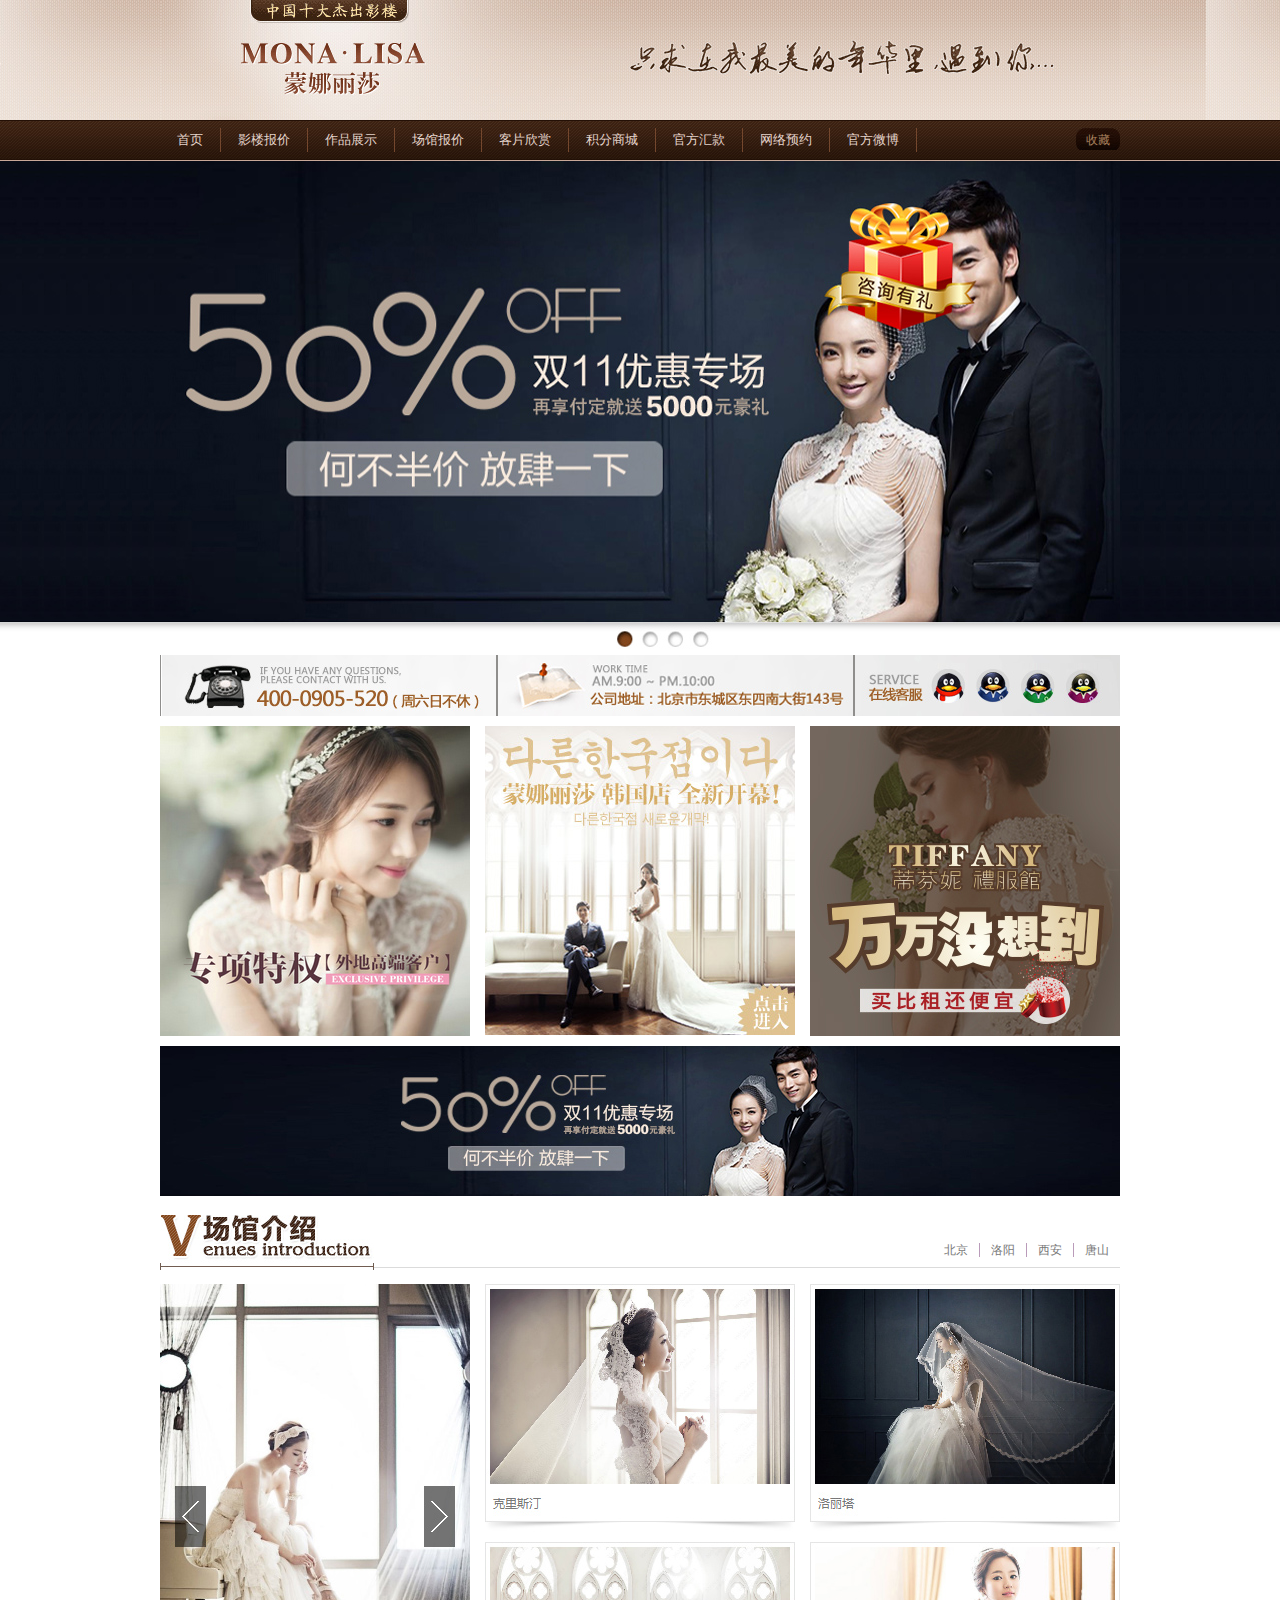
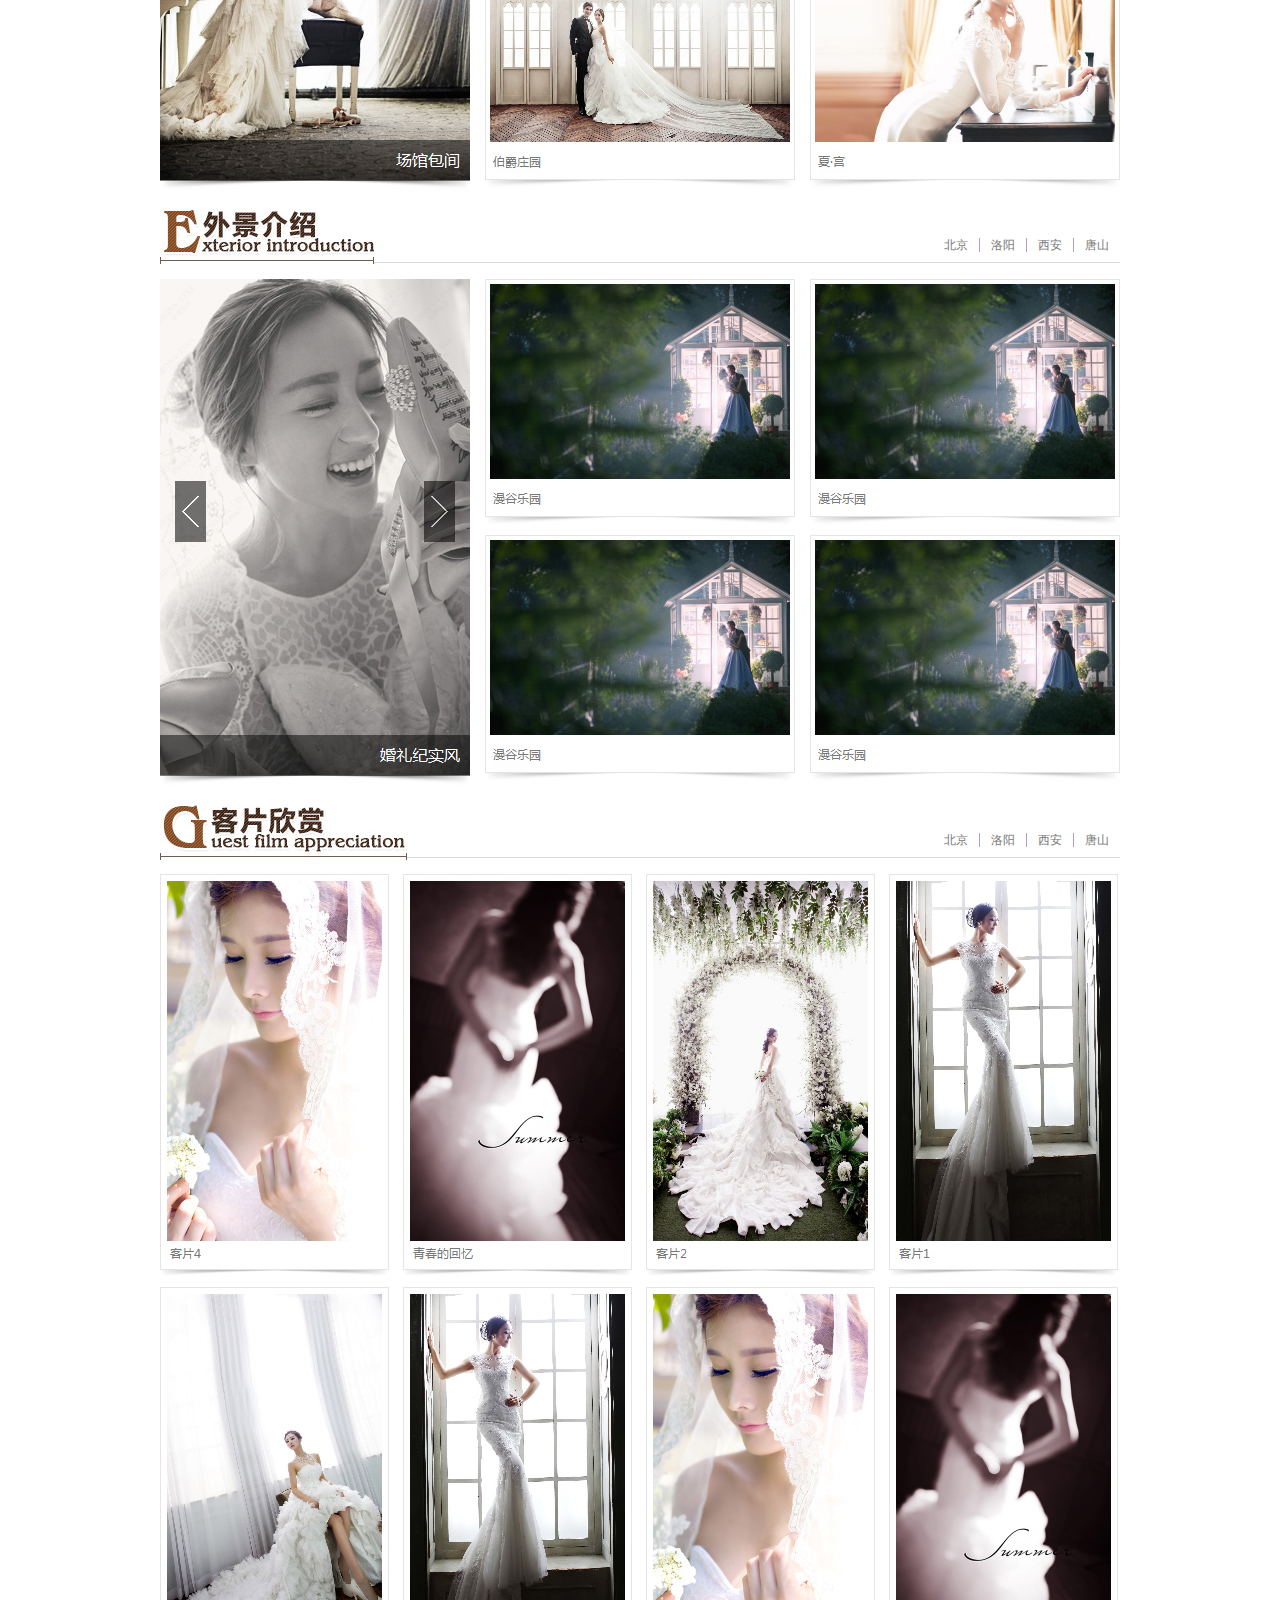
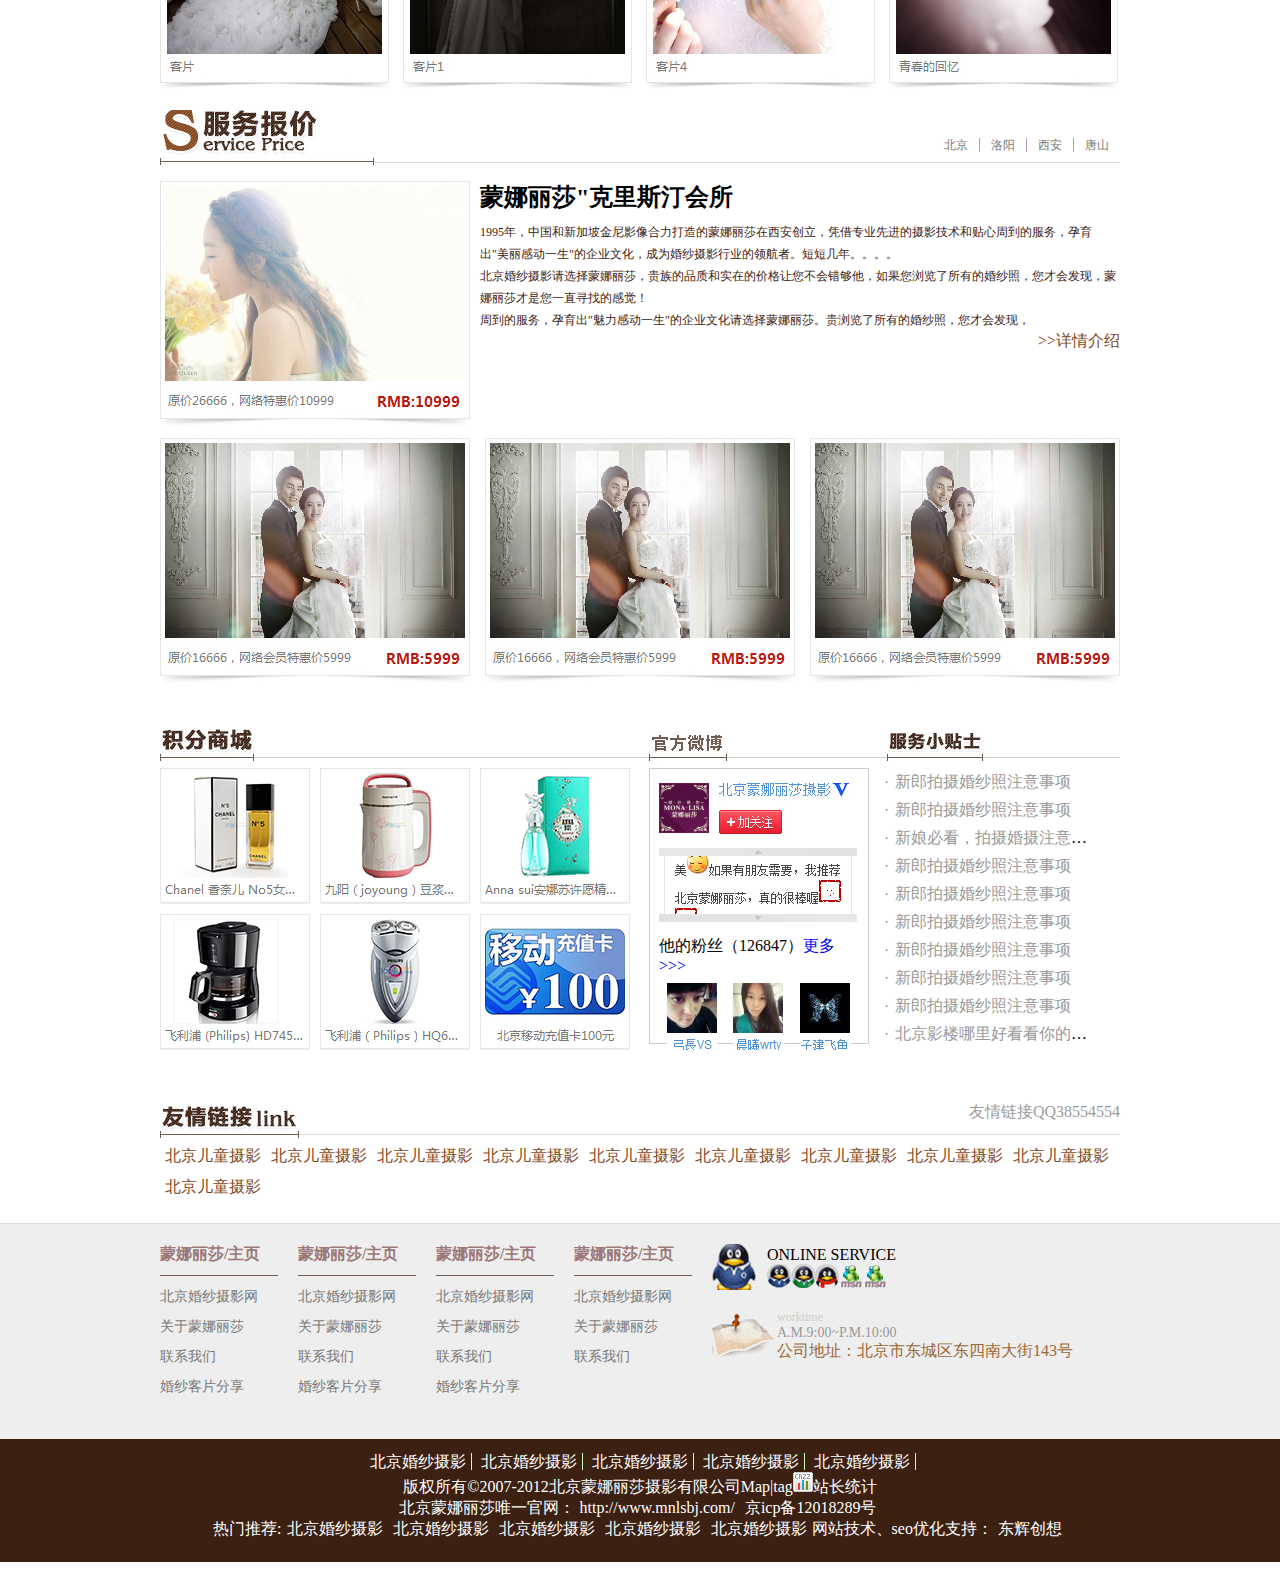
<file: index.html>
﻿<!doctype html>
<html>
<head>
<meta charset="utf-8">
<title>无标题文档</title>
<link href="css/base.css" rel="stylesheet" />
<link href="css/index.css" rel="stylesheet" />
</head>

<body>
<div class="box">
	<div class="head">
    	<div class="head-c">
    		<div class="wraper">
            	<img src="images/head-t-bg.jpg" alt="" />
            </div>
        </div>
        <div class="head-t">
        	<div class="wraper clearFix">
                <div class="fl"> 
                    <ul class="clearFix">
                        <li><a href="#">首页</a></li>
                        <li><a href="#">影楼报价</a></li>
                        <li><a href="#">作品展示</a></li>
                        <li><a href="#">场馆报价</a></li>
                        <li><a href="#">客片欣赏</a></li>
                        <li><a href="#">积分商城</a></li>
                        <li><a href="#">官方汇款</a></li>
                        <li><a href="#">网络预约</a></li>
                        <li><a href="#">官方微博</a></li>
                    </ul>
                </div>    
                <div class="head-t-r fr">
                	<a href="#">收藏</a>
               	</div>	
        	</div>
        </div>
        <div class="head-b">
        	<div class="wraper">
            	<img src="images/head-b-bg.jpg" alt="" />   
    		</div>
        </div>
    </div>
    <div class="content wraper">
        <div class="content-top clearFix">
       		<div class="clearFix" style="width:980px;">
                <a href="#"><img src="images/phone.jpg" alt="" /></a>
                <a class="r" href="#"><img src="images/time.jpg" alt="" /></a>
                <a href="#"><img src="images/inline.jpg" alt="" /></a>
        </div>
        </div>
        <div class="content-two clearFix">
        	<ul>
            	<li>
                	<a href="#"><img src="images/conrent-one.jpg" alt="" /></a>
                </li>
                <li>
                	<a href="#"><img src="images/content-two.jpg" alt="" /></a>
                </li>
                <li>
                	<a href="#"><img src="images/content-three.jpg" alt="" /></a>
                </li>
            </ul>
        </div>
        <div>
        	<a href="#"><img src="images/content-four.jpg" alt="" style="margin-bottom:9px;" /></a>
        </div>
        <div class="explain clearFix wraper">
        	<div class="explain-l fl">
            	<img src="images/logo-1.jpg" alt="" />	
            </div>
            <div class="explain-r fr">
            	<ul>
                	<li><a class="r" href="#">北京</a></li>
                    <li><a href="#">洛阳</a></li>
                    <li><a href="#">西安</a></li>
                    <li><a href="#">唐山</a></li>
                </ul>
            </div>
        </div>
        <div class=" house clearFix">
        	<div class="house-l fl">
            	<a href="#"><img src="images/house-l.jpg" alt=""  /></a>
            </div>
            <div class="house-r fr"> 	
                <div><a href="#"><img src="images/house-r1.jpg" alt="" /></a></div>
                <div><a href="#"><img src="images/house-r2.jpg" alt="" /></a></div>
               	<div><a href="#"><img src="images/house-r3.jpg" alt="" /></a></div>
                <div><a href="#"><img src="images/house-r4.jpg" alt="" /></a></div>
            </div>    
        </div>
        <div class="explain clearFix">
        	<div class="explain-l fl">
            	<img src="images/logo-2.jpg" alt="" />	
            </div>
            <div class="explain-r fr">
            	<ul>
                	<li><a class="r" href="#">北京</a></li>
                    <li><a href="#">洛阳</a></li>
                    <li><a href="#">西安</a></li>
                    <li><a href="#">唐山</a></li>
                </ul>
            </div>
        </div>
        <div class="location clearFix">
        	<div class="location-l fl">
            	<a href="#"><img src="images/location-l.jpg" alt=""  /></a>
            </div>
            <div class="location-r fr"> 	
                <div><a href="#"><img src="images/location-r1.jpg" alt="" /></a></div>
                <div><a href="#"><img src="images/location-r1.jpg" alt="" /></a></div>
               	<div><a href="#"><img src="images/location-r1.jpg" alt="" /></a></div>
                <div><a href="#"><img src="images/location-r1.jpg" alt="" /></a></div>
            </div>
        </div>
        <div class="explain clearFix">
        	<div class="explain-l fl">
            	<img src="images/logo-3.jpg" alt="" />	
            </div>
            <div class="explain-r fr">
            	<ul>
                	<li><a class="r" href="#">北京</a></li>
                    <li><a href="#">洛阳</a></li>
                    <li><a href="#">西安</a></li>
                    <li><a href="#">唐山</a></li>
                </ul>
            </div>
        </div>
        <div class="boxphoto clearFix">
        	<div class="clearFix box-photo">  
                <div><a href="#"><img src="images/box1.jpg" alt="" /></a></div>
                <div><a href="#"><img src="images/box3.jpg" alt="" /></a></div>
                <div><a href="#"><img src="images/box5.jpg" alt="" /></a></div>
                <div><a href="#"><img src="images/box2.jpg" alt="" /></a></div>
                <div><a href="#"><img src="images/box4.jpg" alt="" /></a></div>
                <div><a href="#"><img src="images/box2.jpg" alt="" /></a></div>
                <div><a href="#"><img src="images/box1.jpg" alt="" /></a></div>
                <div><a href="#"><img src="images/box3.jpg" alt="" /></a></div>
       		</div>
        </div>
        <div class="explain clearFix">
        	<div class="explain-l fl">
            	<img src="images/logo-4.jpg" alt="" />	
            </div>
            <div class="explain-r fr">
            	<ul>
                	<li><a class="r" href="#">北京</a></li>
                    <li><a href="#">洛阳</a></li>
                    <li><a href="#">西安</a></li>
                    <li><a href="#">唐山</a></li>
                </ul>
            </div>
        </div>
        <div class="sell wraper clearFix">
        	<div class="div1 clearFix">
            	<div class="fl"><a href="#" ><img src="images/sell1.jpg" alt="" /></a></div>
                <div class="text fr">
                	<h2>蒙娜丽莎"克里斯汀会所</h2>
                    <p class="p1">1995年，中国和新加坡金尼影像合力打造的蒙娜丽莎在西安创立，凭借专业先进的摄影技术和贴心周到的服务，孕育出"美丽感动一生"的企业文化，成为婚纱摄影行业的领航者。短短几年。。。。	</p>	
                    <p>北京婚纱摄影请选择蒙娜丽莎，贵族的品质和实在的价格让您不会错够他，如果您浏览了所有的婚纱照，您才会发现，蒙娜丽莎才是您一直寻找的感觉！</p>	
                    <p>周到的服务，孕育出"魅力感动一生"的企业文化请选择蒙娜丽莎。贵浏览了所有的婚纱照，您才会发现，</p>	
                    <a href="#">&gt;&gt;详情介绍</a>
                </div>
            </div>
            <div class="div2 clearFix">
            	<div><a href="#"><img src="images/sell2.jpg" alt="" /></a></div>
                <div><a href="#"><img src="images/sell2.jpg" alt="" /></a></div>
                <div><a href="#"><img src="images/sell2.jpg" alt="" /></a></div>
            </div>
        </div>
        <div class="explain-t clearFix">
        	<div class="explain-tt clearFix">
            	<img class="jf" src="images/logo-5.jpg" alt="" />	
                <img class="webo" src="images/logo-6.jpg" alt="" />
                <img class="fw" src="images/logo-7.jpg" alt="" />
            </div>   
        </div>
        <div class="link wraper">
        	<div class="div2 clearFix">
            	<div class="first fl">
                	<div class="clearFix">
                	<a href="#"><img src="images/jf-1.jpg" alt="" /></a>
                	<a href="#"><img src="images/jf-2.jpg" alt="" /></a>
                    <a href="#"><img src="images/jf-3.jpg" alt="" /></a>
                	<a href="#"><img src="images/jf-4.jpg" alt="" /></a>
                    <a href="#"><img src="images/jf-5.jpg" alt="" /></a>
                	<a href="#"><img src="images/jf-6.jpg" alt="" /></a>
                	</div>
                </div>
                <div class="second fl">
                	<div>
                    	<a href="#"><img src="images/guanzhu.jpg" alt="" /></a>
                        <a href="#"><img src="images/wbly.jpg" alt="" /></a>
                        <span>他的粉丝（126847）<a href="#">更多&gt;&gt;&gt;</a></span>
                        <p class="clearFix">
                        	<a href=""><img src="images/head.jpg" alt="" /></a>
                            <a href=""><img src="images/head2.jpg" alt="" /></a>
                            <a href=""><img src="images/head3.jpg" alt="" /></a>
                        </p>                        
                    </div>
                </div>
                <div class="three fl">
                	<ul>
                    	<li><a href="#">新郎拍摄婚纱照注意事项</a></li>
                        <li><a href="#">新郎拍摄婚纱照注意事项</a></li>
                        <li><a href="#">新娘必看，拍摄婚摄注意事项注意事项</a></li>
                        <li><a href="#">新郎拍摄婚纱照注意事项</a></li>
                        <li><a href="#">新郎拍摄婚纱照注意事项</a></li>
                        <li><a href="#">新郎拍摄婚纱照注意事项</a></li>
                        <li><a href="#">新郎拍摄婚纱照注意事项</a></li>
                        <li><a href="#">新郎拍摄婚纱照注意事项</a></li>
                        <li><a href="#">新郎拍摄婚纱照注意事项</a></li>
                        <li><a href="#">北京影楼哪里好看看你的所有注意事项事项</a></li>
                    </ul>
                </div>
            </div>
        </div>
       	<div class="explain-link clearFix">
        	<div class="explain-l fl">
            	<img src="images/logo-8.jpg" alt="" />	
            </div>
            <div class="explain-r fr">
            	
                <a href="#">友情链接QQ38554554</a>
                
            </div>
        </div>
        <div class="super-a">
        	<ul class="clearFix">
            	<li><a href="">北京儿童摄影</a></li>
                <li><a href="">北京儿童摄影</a></li>
                <li><a href="">北京儿童摄影</a></li>
                <li><a href="">北京儿童摄影</a></li>
                <li><a href="">北京儿童摄影</a></li>
                <li><a href="">北京儿童摄影</a></li>
                <li><a href="">北京儿童摄影</a></li>
                <li><a href="">北京儿童摄影</a></li>
                <li><a href="">北京儿童摄影</a></li>
                <li><a href="">北京儿童摄影</a></li>
            </ul>
        </div>
    </div>
    <div class="foot">
    	<div class="foot-t">
        	<div class="foot-tt clearFix wraper">
            	
                <div class="foot-tt-l">
                    <dl>
                        <dt>蒙娜丽莎/主页</dt>
                        <dd><a href="">北京婚纱摄影网</a></dd>
                        <dd><a href="">关于蒙娜丽莎</a></dd>
                        <dd><a href="">联系我们</a></dd>
                        <dd><a href="">婚纱客片分享</a></dd>
                    </dl>
                    <dl>
                        <dt>蒙娜丽莎/主页</dt>
                        <dd><a href="">北京婚纱摄影网</a></dd>
                        <dd><a href="">关于蒙娜丽莎</a></dd>
                        <dd><a href="">联系我们</a></dd>
                        <dd><a href="">婚纱客片分享</a></dd>
                    </dl>
                    <dl>
                        <dt>蒙娜丽莎/主页</dt>
                        <dd><a href="">北京婚纱摄影网</a></dd>
                        <dd><a href="">关于蒙娜丽莎</a></dd>
                        <dd><a href="">联系我们</a></dd>
                        <dd><a href="">婚纱客片分享</a></dd>
                    </dl>
                    <dl>
                        <dt>蒙娜丽莎/主页</dt>
                        <dd><a href="">北京婚纱摄影网</a></dd>
                        <dd><a href="">关于蒙娜丽莎</a></dd>
                        <dd><a href="">联系我们</a></dd>
                    </dl>
                </div>
                <div class="foot-tt-r">
                    <div class="foot-tt-r-t" >
                         <p>ONLINE SERVICE</p>
                         <ul>
                           	<li><a href="#"><img src="images/qq1.jpg" alt="" /></a></li>           				    <li><a href="#"><img src="images/qq2.jpg" alt="" /></a></li>          					<li><a href="#"><img src="images/qq3.jpg" alt="" /></a></li>        				    <li><a href="#"><img src="images/msn.jpg" alt="" /></a></li>    					    <li><a href="#"><img src="images/msn.jpg" alt="" /></a></li>            		    </ul>
                    </div>
                    <div class="foot-tt-r-b">
                                	<p class="p1">worktime</p>
                                    <p class="p2">A.M.9:00~P.M.10:00</p>
                                    <p class="p3">公司地址：北京市东城区东四南大街143号</p>
                                </div>            
                </div>
        	</div>
        
           
        </div>
        <div class="foot-b">
        	<div class="wraper foot-b-b">
            	<p class="link">
                	<a href="#">北京婚纱摄影</a>
                    <a href="#">北京婚纱摄影</a>
                    <a href="#">北京婚纱摄影</a>
                    <a href="#">北京婚纱摄影</a>
                    <a href="#">北京婚纱摄影</a>
                </p>
                <p>版权所有&copy;2007-2012北京蒙娜丽莎摄影有限公司Map|tag<img src="images/tj.jpg" alt="" />站长统计</p>
                <p>北京蒙娜丽莎唯一官网：<a href="#">http://www.mnlsbj.com/</a><a href="#">京icp备12018289号</a></p>
                <p>热门推荐:<a href="#">北京婚纱摄影</a><a href="#">北京婚纱摄影</a><a href="#">北京婚纱摄影</a><a href="#">北京婚纱摄影</a><a href="#">北京婚纱摄影</a>网站技术、seo优化支持：<a href="#">东辉创想</a></p>
            </div>
        </div>
    </div>
</div>
</body>
</html>
</file>
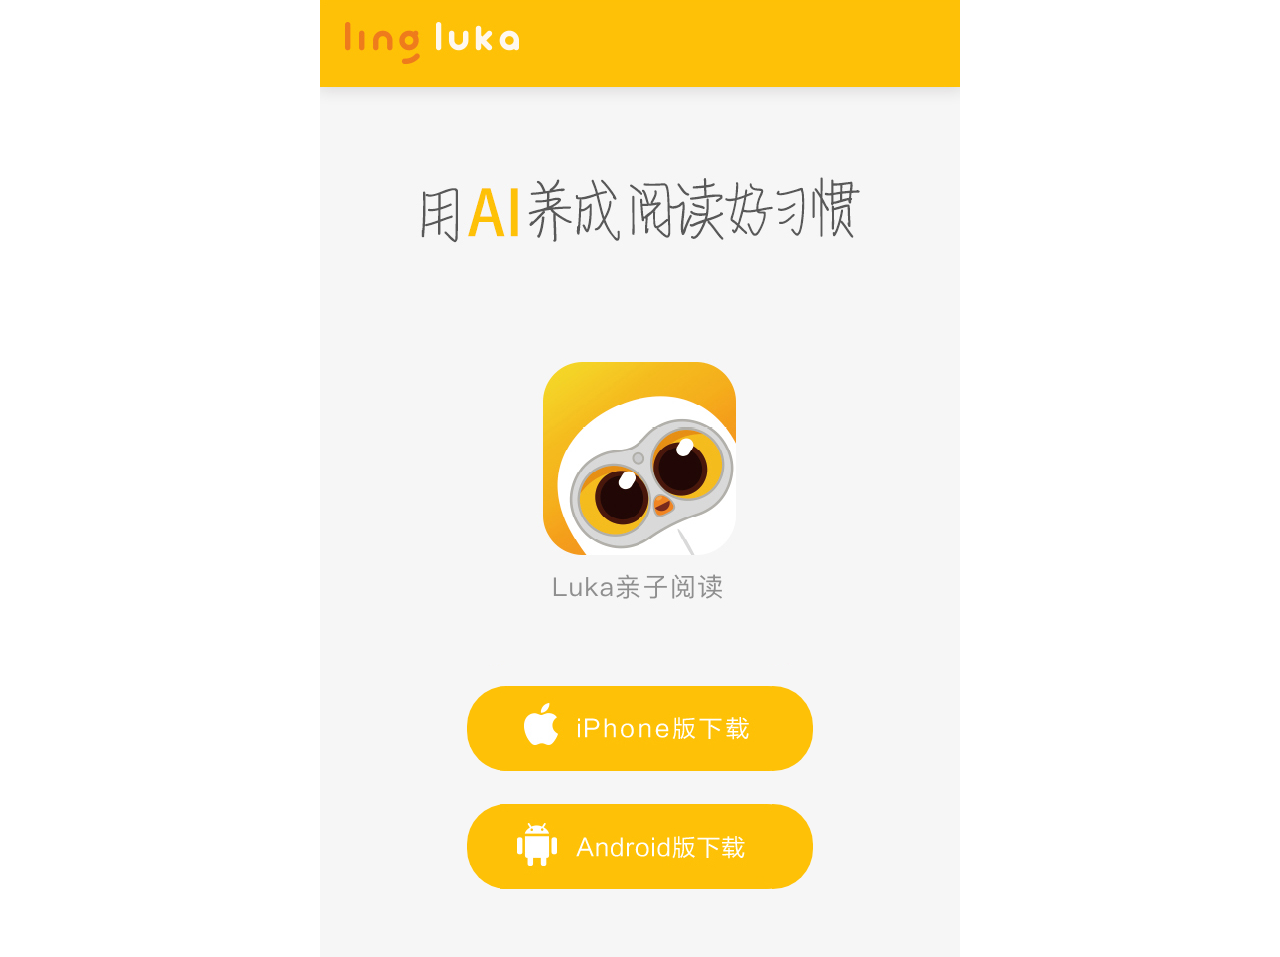
<file: one/index.html>
<!doctype html>
<html lang="en">
<head>
	<meta charset="UTF-8">
	<meta name="viewport" content="width=device-width, initial-scale=1.0, maximum-scale=1.0, user-scalable=0">
	<title>Document</title>
	<link rel="stylesheet" href="css/index.css">
	<script src="js/index.js"></script>
</head>
<body>
	<div class="box"> 
		<div class="header">
			<img src="images/head.jpg" alt="">
		</div>
		<ul class="downBtn">
			<li class="iphoneDown">
				<a href="javascript:;">
					<img src="images/iphone.jpg" alt="">
				</a>
			</li>
			<li class="androidDown">
				<a href="javascript:;">
					<img src="images/and.jpg" alt="">
				</a>
			</li>
		</ul>
	</div>
</body>
</html>
</file>
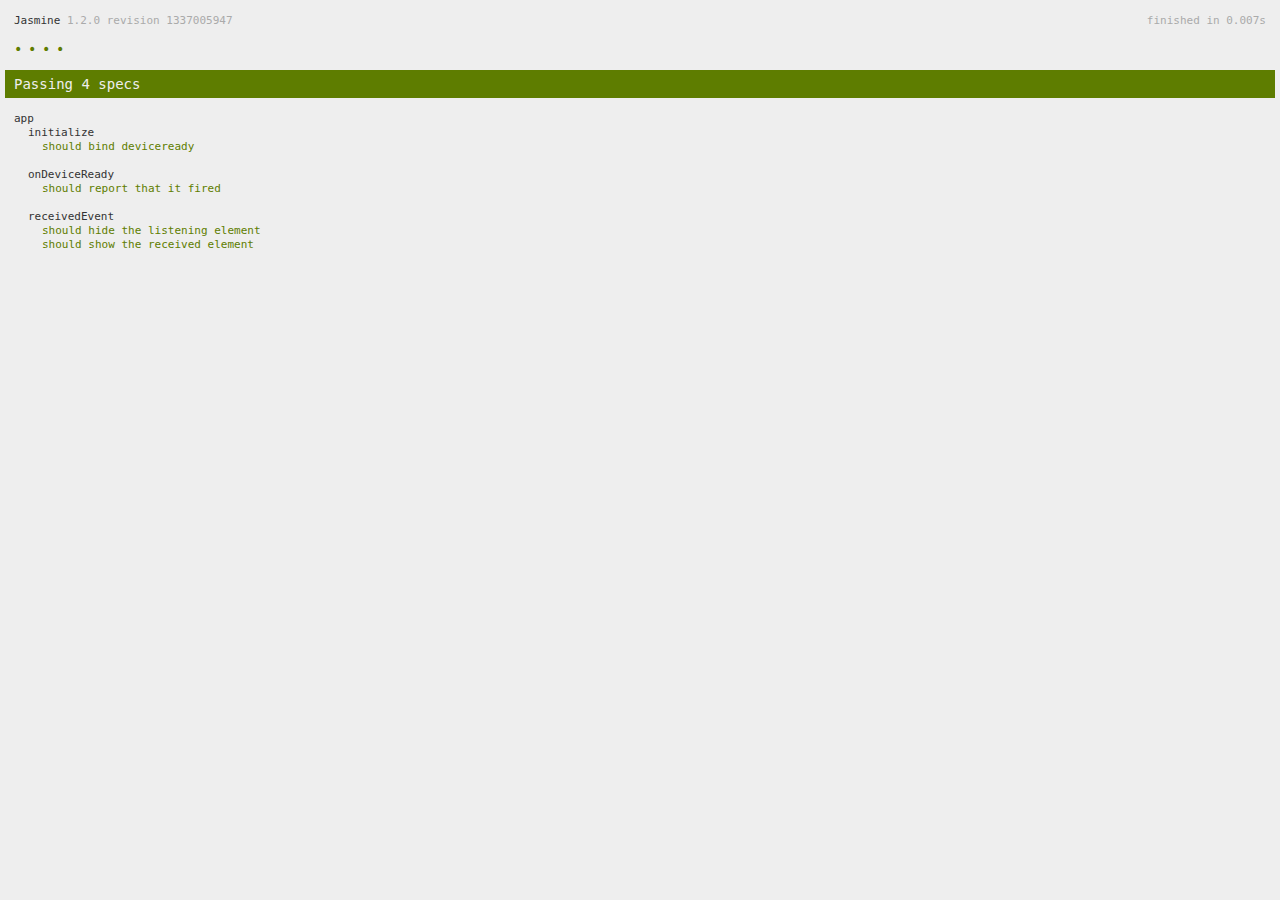
<file: app/www/spec.html>
<!DOCTYPE html>
<!--
    Licensed to the Apache Software Foundation (ASF) under one
    or more contributor license agreements.  See the NOTICE file
    distributed with this work for additional information
    regarding copyright ownership.  The ASF licenses this file
    to you under the Apache License, Version 2.0 (the
    "License"); you may not use this file except in compliance
    with the License.  You may obtain a copy of the License at

    http://www.apache.org/licenses/LICENSE-2.0

    Unless required by applicable law or agreed to in writing,
    software distributed under the License is distributed on an
    "AS IS" BASIS, WITHOUT WARRANTIES OR CONDITIONS OF ANY
     KIND, either express or implied.  See the License for the
    specific language governing permissions and limitations
    under the License.
-->
<html>
    <head>
        <title>Jasmine Spec Runner</title>

        <!-- jasmine source -->
        <link rel="shortcut icon" type="image/png" href="spec/lib/jasmine-1.2.0/jasmine_favicon.png">
        <link rel="stylesheet" type="text/css" href="spec/lib/jasmine-1.2.0/jasmine.css">
        <script type="text/javascript" src="spec/lib/jasmine-1.2.0/jasmine.js"></script>
        <script type="text/javascript" src="spec/lib/jasmine-1.2.0/jasmine-html.js"></script>

        <!-- include source files here... -->
        <script type="text/javascript" src="js/index.js"></script>

        <!-- include spec files here... -->
        <script type="text/javascript" src="spec/helper.js"></script>
        <script type="text/javascript" src="spec/index.js"></script>

        <script type="text/javascript">
            (function() {
                var jasmineEnv = jasmine.getEnv();
                jasmineEnv.updateInterval = 1000;

                var htmlReporter = new jasmine.HtmlReporter();

                jasmineEnv.addReporter(htmlReporter);

                jasmineEnv.specFilter = function(spec) {
                    return htmlReporter.specFilter(spec);
                };

                var currentWindowOnload = window.onload;

                window.onload = function() {
                    if (currentWindowOnload) {
                        currentWindowOnload();
                    }
                    execJasmine();
                };

                function execJasmine() {
                    jasmineEnv.execute();
                }
            })();
        </script>
    </head>
    <body>
        <div id="stage" style="display:none;"></div>
    </body>
</html>
</file>
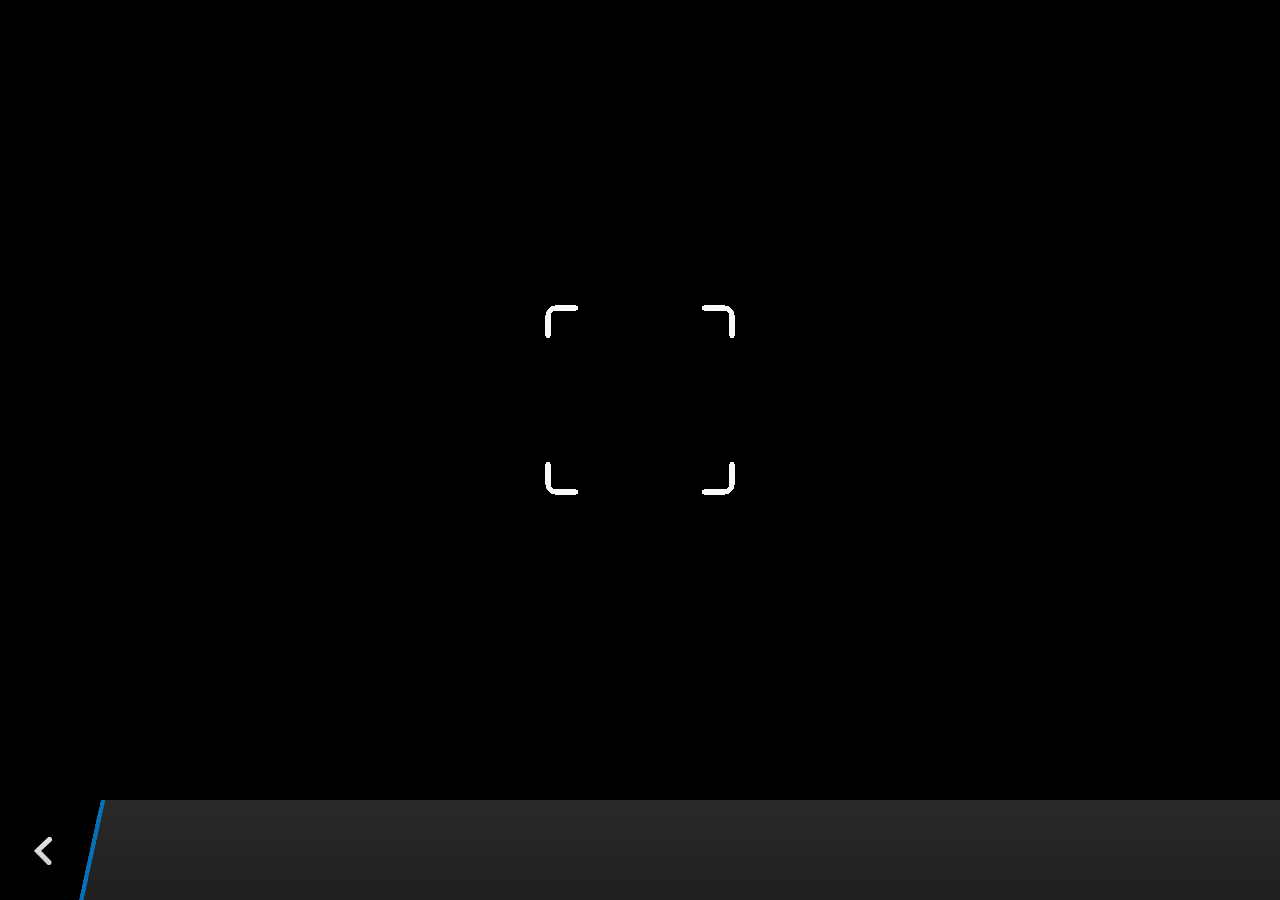
<file: app/plugins/cordova-plugin-camera/www/blackberry10/assets/camera.html>
<!--
 Licensed under the Apache License, Version 2.0 (the "License");
 you may not use this file except in compliance with the License.
 You may obtain a copy of the License at

 http://www.apache.org/licenses/LICENSE-2.0

 Unless required by applicable law or agreed to in writing, software
 distributed under the License is distributed on an "AS IS" BASIS,
 WITHOUT WARRANTIES OR CONDITIONS OF ANY KIND, either express or implied.
 See the License for the specific language governing permissions and
 limitations under the License.
 -->
<!DOCTYPE HTML>
<html lang="en">
    <head>
        <meta charset="utf-8">
        <script src="camera.js" type="text/javascript"></script>
        <script>
            var meta = document.createElement("meta");
            meta.setAttribute('name','viewport');
            meta.setAttribute('content','initial-scale='+ (1/window.devicePixelRatio) + ',user-scalable=no');
            document.getElementsByTagName('head')[0].appendChild(meta);
        </script>
    </head>
    <style type="text/css">
        body {
            background-color: black;
        }
        .action-bar {
            position: fixed;
            left: 0px;
            bottom: 0px;
            height: 100px;
            width: 100%;
            background-image: linear-gradient(rgb(41, 41, 41), rgb(32, 32, 32));
        }
        .action-bar-back {
            width: 78px;
            height: 100px;
            background-color: black;
        }
        .action-bar-divider {
            position: fixed;
            bottom: 0px;
            left: 78px;
            width: 28px;
            height: 100px;
            background-image: url([data-uri]);
        }
        .action-bar-back-button {
            position: fixed;
            bottom: 35px;
            left: 34px;
            width: 18px;
            height: 28px;
            background-image: url([data-uri]);
        }
        .camera-cross-hairs {
            position: fixed;
            top: 50%;
            left: 50%;
            -webkit-transform: translate(-50%, -147px);
            width: 194px;
            height: 195px;
            background-image: url([data-uri]); 
        }
    </style>
    <body>
        <div id="camera">
            <video id="v"></video>
            <div class="camera-cross-hairs"></div>
        </div>
        <canvas id="c" style="display: none;"></canvas>
        <div class="action-bar">
            <div id="back" class="action-bar-back">
                <div class="action-bar-back-button"></div>
            </div>
            <div class="action-bar-divider"></div>
        </div>
    </body>
</html>
</file>
<file: css/base.css>
@charset "utf-8";
/* CSS Document */

*{margin:0; padding:0;}
li{list-style:none;}
a{text-decoration:none;}
img{display:block;}

.fr{float:right;}
.fl{float:left;}
.clearFix:after{content:''; display:block; clear:both;}
.clearFix{zoom:1;}

.wraper{width:960px; margin:0 auto;}
</file>
<file: css/index.css>
﻿@charset "utf-8";
/* CSS Document */

.box{}
.head{}
/*head头部*/
.head .head-c{background:url(../images/head-tbg.jpg);}
.head .head-t{height:24px;background:url(../images/head-c-bg.jpg); border-bottom:1px solid #c8a898;padding:8px 0;}
.head .head-t ul{}
.head .head-t ul li{float:left; }
.head .head-t ul li a{ height:24px;color:#e5d4cb; font-size:13px; display:block; padding:0 17px;border-right:1px solid #74472d;line-height:24px; }
.head .head-t .head-t-r{width:44px; height:22px; background:url(../images/head-c-r-bg.jpg);text-align:center; line-height:24px;  font-size:12px;}
.head .head-t .head-t-r a{color:#a9815e;}
.head .head-b{height:494px;background:url(../images/head-bbg.jpg) repeat-x;}

/*content内容*/
.content{}
.content-top{overflow:hidden;}
.content-top a{float:left; display:block; }
.content-top a{border-left:1px solid #8f8e8c;border-right:1px solid #8f8e8c;}

.content-two{}
.content-two ul{margin-right:-15px;}
.content-two ul li{margin:10px 15px 10px 0; float:left;}

.explain{}
.explain{height:62px;border-bottom:1px solid #dbdbdb;}
.explain .explain-l{margin-top:10px;}
.explain .explain-r ul{overflow:hidden;}
.explain .explain-r ul li{float:left; margin-top:35px;}
.explain .explain-r ul li a{color:#787878; padding:0 11px;  font-size:12px;border-left:1px solid #ba9bba;}
.explain .explain-r ul li .r{border-left:0px;}

.house{padding-top:16px; height:516px;}
.house .house-l{width:310px;}
.house .house-r{width:650px;}
.house .house-r div{float:right; margin-left:15px;}

.location{padding-top:16px; height:516px;}
.location .location-l{width:310px;}
.location .location-r{width:650px;}
.location .location-r div{float:right; margin-left:15px;}

.boxphoto{padding-top:16px;}
.boxphoto .box-photo{width:980px; overflow:hidden;}
.boxphoto .box-photo div{float:left; margin-right:14px;}

.sell{padding-top:16px; overflow:hidden;}
.sell .div1 a img{}
.sell .text{width:640px; height:257px;}
.sell .text h{font-size:18px; color:#666; }

.sell .text p{font-size:12px;line-height:22px; color:#3c2112;}
.sell .text .p1{margin-top:8px;}
.sell .text a{float:right;color:#83471d; }
.sell .div2{width:980px;}
.sell .div2 a img{float:left; margin-right:15px;}

.explain-t{border-bottom:1px solid #ccc; height:62px; position:relative;margin-bottom:10px;}
.explain-t .explain-tt img{float:left;}
.explain-t .explain-tt .jf{position:absolute; left:0; bottom:-4px;}
.explain-t .explain-tt .webo{position:absolute; left:489px; bottom:-4px;}
.explain-t .explain-tt .fw{position:absolute; left:727px; bottom:-4px;}

.link .div2{}
.link .div2 .first{width:470px; overflow:hidden;margin-right:19px;}
.link .div2 .first div{width:480px;}
.link .div2 .first img{float:left; margin-right:10px; margin-bottom:10px;}
.link .div2 .second{margin-right:16px;}
.link .div2 .second div{width:200px; height:260px;border:1px solid #ccc;position:relative;padding:14px 9px 0 9px;}
.link .div2 .second div img{margin-bottom:14px;} 
.link .div2 .second div p a{float:left; margin:8px;} 

.link .div2 .three ul li{background:url(../images/d.jpg) no-repeat left; width:200px; white-space:nowrap; overflow:hidden; text-overflow:ellipsis; font-family:'微软雅黑'; line-height:28px;padding-left:10px;}
.link .div2 .three ul li a{color:#999;}


.explain-link{height:62px;border-bottom:1px solid #dbdbdb; margin-bottom:6px;}
.explain-link .explain-l{margin-top:34px;}
.explain-link .explain-r{margin-top:30px; }
.explain-link .explain-r a{color:#9b9b9b;}

.super-a{}
.super-a ul{margin-bottom:20px;}
.super-a ul li{float:left; padding:5px;}
.super-a ul li a{color:#83471d;}

/*foot尾部*/
.foot .foot-t{height:175px; background:#eee; border-top:1px solid #ddd; padding:20px 0;}
.foot-t .foot-tt{overflow:hidden;}
.foot-tt-l{float:left;}
	.foot-tt-l dl{float:left; margin-right:20px;}
	.foot-tt-l dl dt{width:118px; font-weight:bold; color:#9c7878; font-size:16px; border-bottom:1px solid #705c51;padding-bottom:10px;}
	.foot-tt-l dl dd{font-size:14px;margin-top:12px;}
	.foot-tt-l dl dd a{color:#787878;}
.foot-tt-r{float:left; margin-right:20px;}
		.foot-tt-r-t{background:url(../images/qq.jpg) no-repeat left; padding:2px 55px;}
		.foot-tt-r-t ul{overflow:hidden;}
		.foot-tt-r-t ul li{float:left;}
		.foot-tt-r-b{margin-top:20px; background:url(../images/add.jpg) no-repeat left; padding-left:65px;}
		.foot-tt-r-b .p1{font-size:12px; color:#ccc;}
		.foot-tt-r-b .p2{font-size:14px; color:#999;}
		.foot-tt-r-b .p3{font-size:16px; color:#9a6735;}		

		.foot-b{height:143px; background:url(../images/foot-b.jpg) repeat-x;}
		.foot-b-b{text-align:center; padding-top:12px;}
		.foot-b-b .link{text-align:center; overflow:hidden; color:#fff;}
		.foot-b-b .link a{ border-right:1px solid #c8ffbc;}
		.foot-b-b p{text-align:center; overflow:hidden; color:#fff; line-height:21px;}
		.foot-b-b a{color:#fff; padding:0 5px; line-height:100%;}
		.foot-b-b img{display:inline;}
</file>
<file: one/css/index.css>
body,div,li,a,img{
	padding:0;
	margin:0;
	list-style:none;
	text-decoration:none;
}
body{
	background:#fff;
}
.box{
	width:640px;
	height:957px;
	position:absolute;
	left:50%;
	margin-left:-320px;
	background:#f6f6f6;
}
.header img{
	width:100%;
}
ul{
	position:relative;
	
}
ul li{
	position:absolute;
	left:50%;
	margin-left:-173px;
	width:346px;
	height:85px;
	background:#fec107;
	margin-bottom:33px;
	border-radius:40px;
}
ul li a{
	display:block;
}
.iphoneDown{
	margin-top:0;
}
.androidDown{
	margin-top:118px;
}
ul li img{
	margin-left:33px;
	
}
</file>
<file: app/www/spec/lib/jasmine-1.2.0/jasmine.css>
body { background-color: #eeeeee; padding: 0; margin: 5px; overflow-y: scroll; }

#HTMLReporter { font-size: 11px; font-family: Monaco, "Lucida Console", monospace; line-height: 14px; color: #333333; }
#HTMLReporter a { text-decoration: none; }
#HTMLReporter a:hover { text-decoration: underline; }
#HTMLReporter p, #HTMLReporter h1, #HTMLReporter h2, #HTMLReporter h3, #HTMLReporter h4, #HTMLReporter h5, #HTMLReporter h6 { margin: 0; line-height: 14px; }
#HTMLReporter .banner, #HTMLReporter .symbolSummary, #HTMLReporter .summary, #HTMLReporter .resultMessage, #HTMLReporter .specDetail .description, #HTMLReporter .alert .bar, #HTMLReporter .stackTrace { padding-left: 9px; padding-right: 9px; }
#HTMLReporter #jasmine_content { position: fixed; right: 100%; }
#HTMLReporter .version { color: #aaaaaa; }
#HTMLReporter .banner { margin-top: 14px; }
#HTMLReporter .duration { color: #aaaaaa; float: right; }
#HTMLReporter .symbolSummary { overflow: hidden; *zoom: 1; margin: 14px 0; }
#HTMLReporter .symbolSummary li { display: block; float: left; height: 7px; width: 14px; margin-bottom: 7px; font-size: 16px; }
#HTMLReporter .symbolSummary li.passed { font-size: 14px; }
#HTMLReporter .symbolSummary li.passed:before { color: #5e7d00; content: "\02022"; }
#HTMLReporter .symbolSummary li.failed { line-height: 9px; }
#HTMLReporter .symbolSummary li.failed:before { color: #b03911; content: "x"; font-weight: bold; margin-left: -1px; }
#HTMLReporter .symbolSummary li.skipped { font-size: 14px; }
#HTMLReporter .symbolSummary li.skipped:before { color: #bababa; content: "\02022"; }
#HTMLReporter .symbolSummary li.pending { line-height: 11px; }
#HTMLReporter .symbolSummary li.pending:before { color: #aaaaaa; content: "-"; }
#HTMLReporter .bar { line-height: 28px; font-size: 14px; display: block; color: #eee; }
#HTMLReporter .runningAlert { background-color: #666666; }
#HTMLReporter .skippedAlert { background-color: #aaaaaa; }
#HTMLReporter .skippedAlert:first-child { background-color: #333333; }
#HTMLReporter .skippedAlert:hover { text-decoration: none; color: white; text-decoration: underline; }
#HTMLReporter .passingAlert { background-color: #a6b779; }
#HTMLReporter .passingAlert:first-child { background-color: #5e7d00; }
#HTMLReporter .failingAlert { background-color: #cf867e; }
#HTMLReporter .failingAlert:first-child { background-color: #b03911; }
#HTMLReporter .results { margin-top: 14px; }
#HTMLReporter #details { display: none; }
#HTMLReporter .resultsMenu, #HTMLReporter .resultsMenu a { background-color: #fff; color: #333333; }
#HTMLReporter.showDetails .summaryMenuItem { font-weight: normal; text-decoration: inherit; }
#HTMLReporter.showDetails .summaryMenuItem:hover { text-decoration: underline; }
#HTMLReporter.showDetails .detailsMenuItem { font-weight: bold; text-decoration: underline; }
#HTMLReporter.showDetails .summary { display: none; }
#HTMLReporter.showDetails #details { display: block; }
#HTMLReporter .summaryMenuItem { font-weight: bold; text-decoration: underline; }
#HTMLReporter .summary { margin-top: 14px; }
#HTMLReporter .summary .suite .suite, #HTMLReporter .summary .specSummary { margin-left: 14px; }
#HTMLReporter .summary .specSummary.passed a { color: #5e7d00; }
#HTMLReporter .summary .specSummary.failed a { color: #b03911; }
#HTMLReporter .description + .suite { margin-top: 0; }
#HTMLReporter .suite { margin-top: 14px; }
#HTMLReporter .suite a { color: #333333; }
#HTMLReporter #details .specDetail { margin-bottom: 28px; }
#HTMLReporter #details .specDetail .description { display: block; color: white; background-color: #b03911; }
#HTMLReporter .resultMessage { padding-top: 14px; color: #333333; }
#HTMLReporter .resultMessage span.result { display: block; }
#HTMLReporter .stackTrace { margin: 5px 0 0 0; max-height: 224px; overflow: auto; line-height: 18px; color: #666666; border: 1px solid #ddd; background: white; white-space: pre; }

#TrivialReporter { padding: 8px 13px; position: absolute; top: 0; bottom: 0; left: 0; right: 0; overflow-y: scroll; background-color: white; font-family: "Helvetica Neue Light", "Lucida Grande", "Calibri", "Arial", sans-serif; /*.resultMessage {*/ /*white-space: pre;*/ /*}*/ }
#TrivialReporter a:visited, #TrivialReporter a { color: #303; }
#TrivialReporter a:hover, #TrivialReporter a:active { color: blue; }
#TrivialReporter .run_spec { float: right; padding-right: 5px; font-size: .8em; text-decoration: none; }
#TrivialReporter .banner { color: #303; background-color: #fef; padding: 5px; }
#TrivialReporter .logo { float: left; font-size: 1.1em; padding-left: 5px; }
#TrivialReporter .logo .version { font-size: .6em; padding-left: 1em; }
#TrivialReporter .runner.running { background-color: yellow; }
#TrivialReporter .options { text-align: right; font-size: .8em; }
#TrivialReporter .suite { border: 1px outset gray; margin: 5px 0; padding-left: 1em; }
#TrivialReporter .suite .suite { margin: 5px; }
#TrivialReporter .suite.passed { background-color: #dfd; }
#TrivialReporter .suite.failed { background-color: #fdd; }
#TrivialReporter .spec { margin: 5px; padding-left: 1em; clear: both; }
#TrivialReporter .spec.failed, #TrivialReporter .spec.passed, #TrivialReporter .spec.skipped { padding-bottom: 5px; border: 1px solid gray; }
#TrivialReporter .spec.failed { background-color: #fbb; border-color: red; }
#TrivialReporter .spec.passed { background-color: #bfb; border-color: green; }
#TrivialReporter .spec.skipped { background-color: #bbb; }
#TrivialReporter .messages { border-left: 1px dashed gray; padding-left: 1em; padding-right: 1em; }
#TrivialReporter .passed { background-color: #cfc; display: none; }
#TrivialReporter .failed { background-color: #fbb; }
#TrivialReporter .skipped { color: #777; background-color: #eee; display: none; }
#TrivialReporter .resultMessage span.result { display: block; line-height: 2em; color: black; }
#TrivialReporter .resultMessage .mismatch { color: black; }
#TrivialReporter .stackTrace { white-space: pre; font-size: .8em; margin-left: 10px; max-height: 5em; overflow: auto; border: 1px inset red; padding: 1em; background: #eef; }
#TrivialReporter .finished-at { padding-left: 1em; font-size: .6em; }
#TrivialReporter.show-passed .passed, #TrivialReporter.show-skipped .skipped { display: block; }
#TrivialReporter #jasmine_content { position: fixed; right: 100%; }
#TrivialReporter .runner { border: 1px solid gray; display: block; margin: 5px 0; padding: 2px 0 2px 10px; }
</file>
